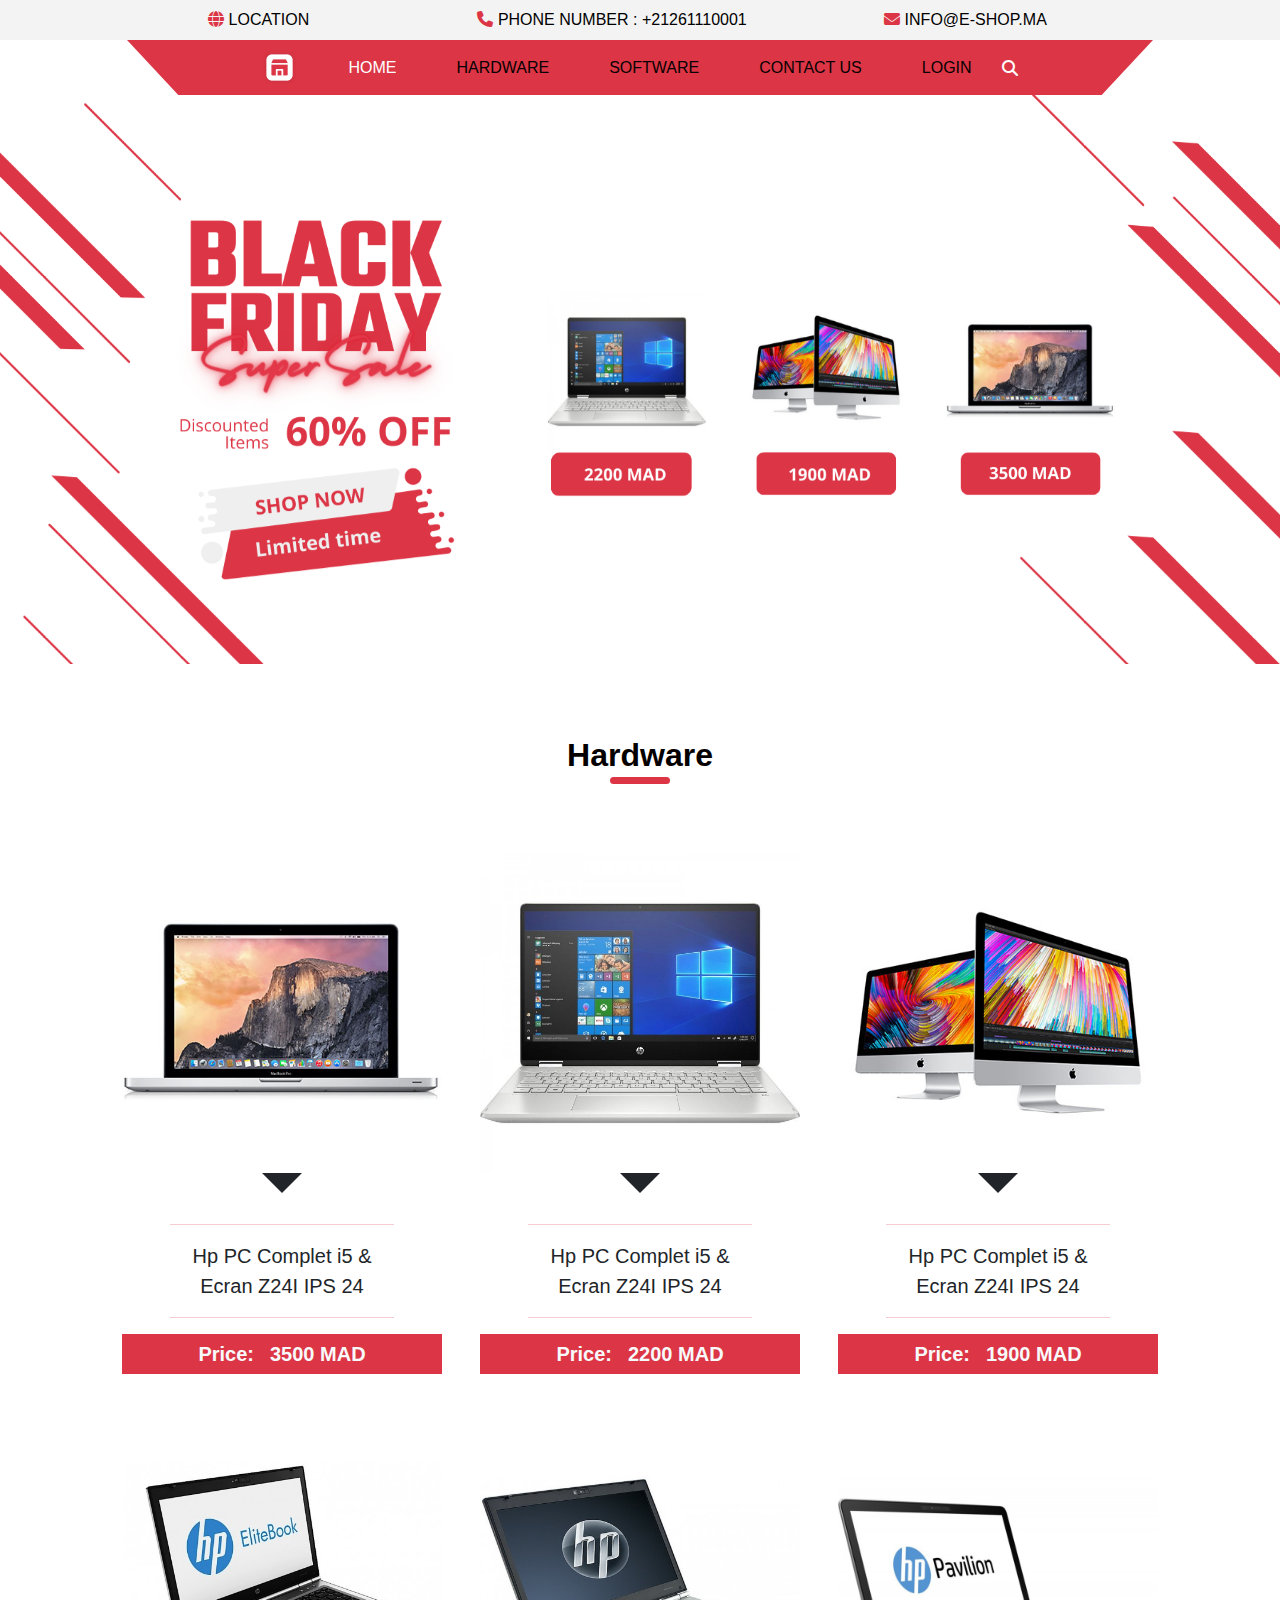
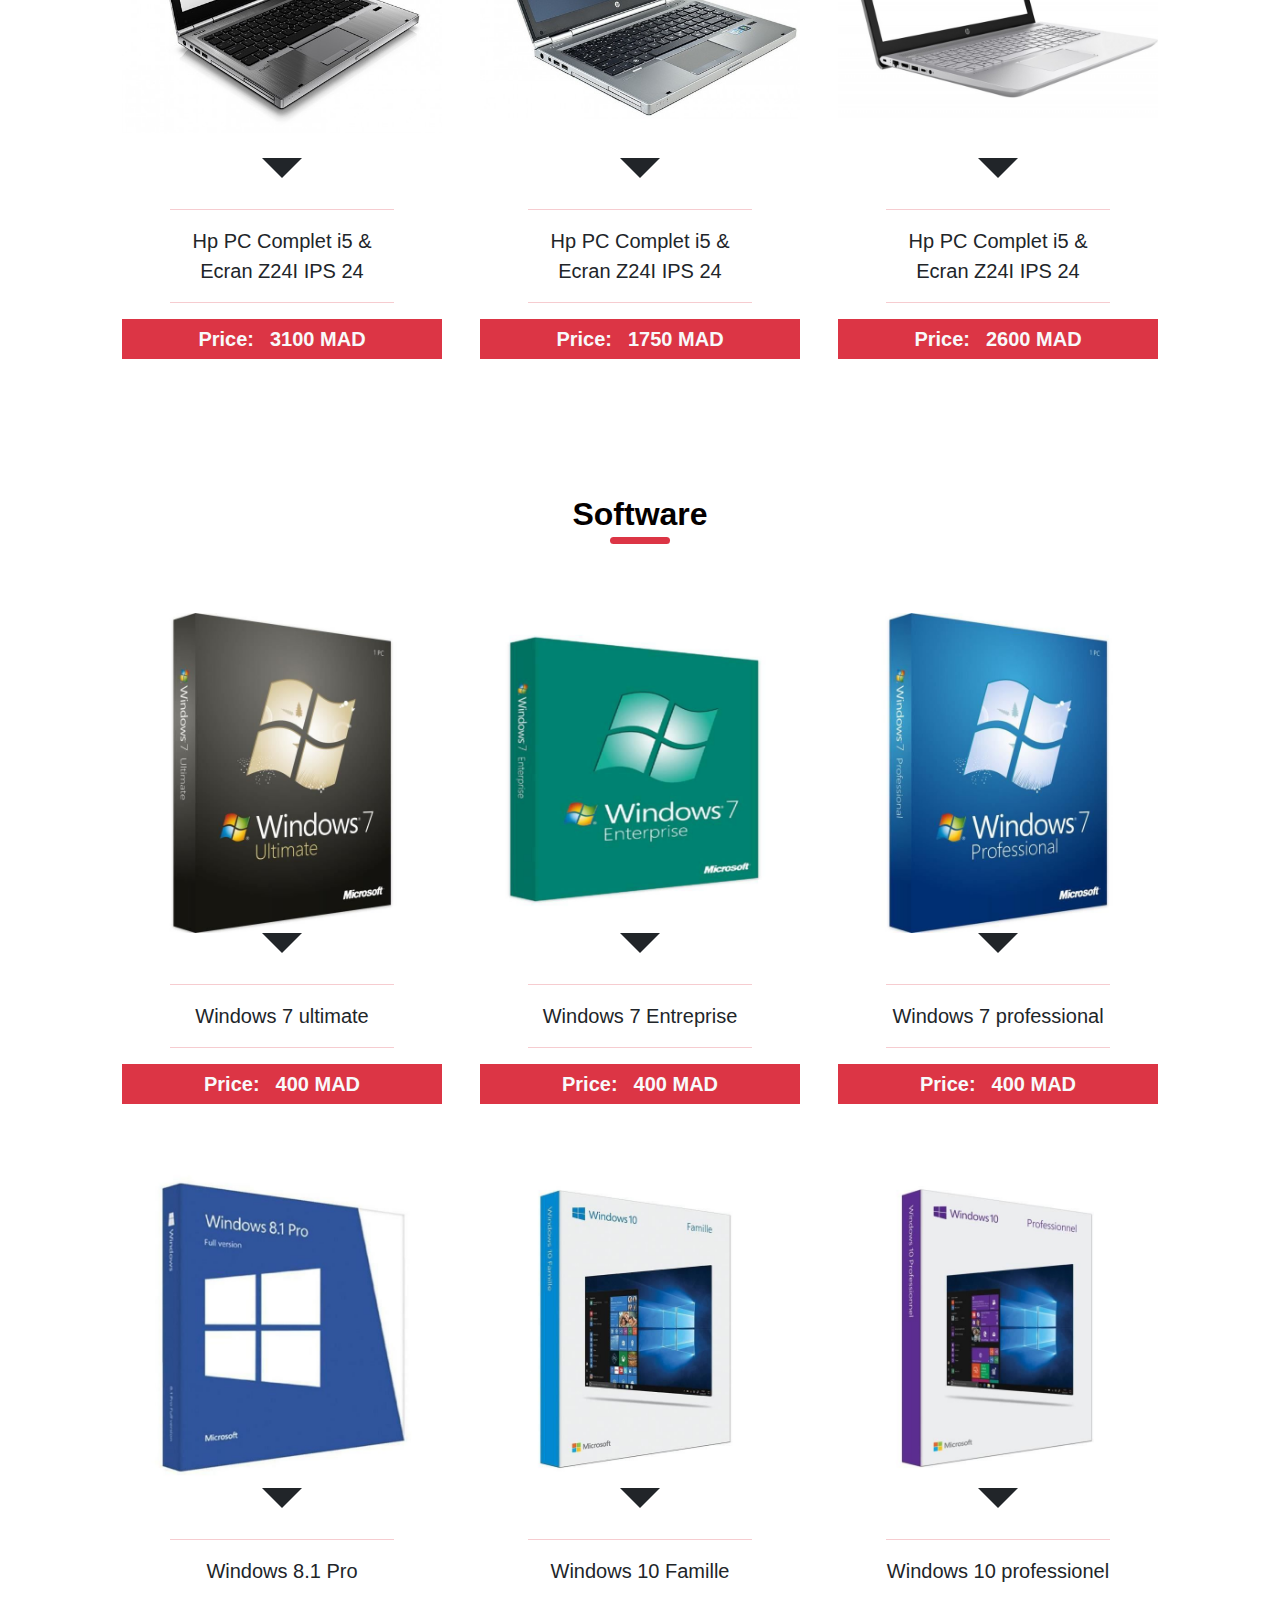
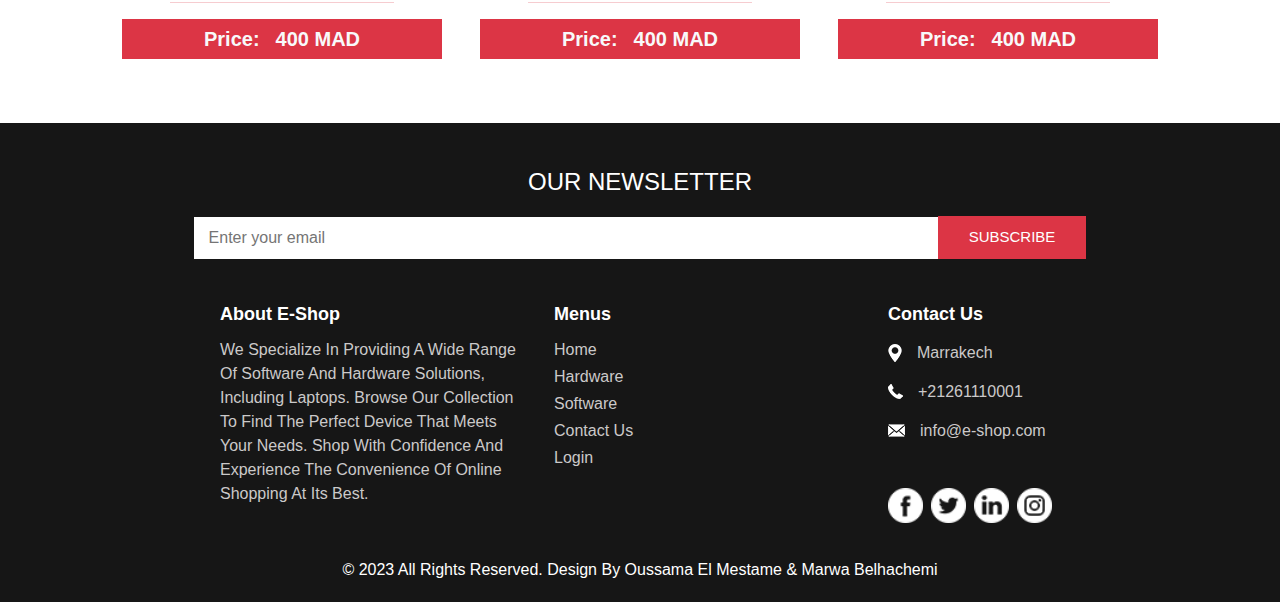
<file: index.html>
<!DOCTYPE html>
<html lang="en">
<head>
	<meta charset="UTF-8">
	<meta http-equiv="X-UA-Compatible" content="IE=edge">
	<meta name="viewport" content="width=device-width, initial-scale=1.0">
	<link href="https://cdn.jsdelivr.net/npm/bootstrap@5.3.0-alpha3/dist/css/bootstrap.min.css" rel="stylesheet">
	<link rel="stylesheet" href="https://cdnjs.cloudflare.com/ajax/libs/font-awesome/6.4.0/css/all.min.css">
	<link rel="stylesheet" href="css/style.css">
	<link href="css/1.css" rel="stylesheet" />
	<link rel="icon" type="image/x-icon" href="images/logo.png">
	<title>E-SHOP</title>
</head>
<body>
	<!--	nav start	-->
	<header id="headd" class="staticmenu header_section">
		<div class="container">
			<nav class="navbar navbar-expand-lg custom_nav-container">
			  <div class="contact_nav" id="">
				<ul class="navbar-nav ">
				  <li class="nav-item">
					<a class="nav-link" href="contact.html">
					  <span id="ico1" style="color:#dc3545;" class="fas fa-globe"></span>
					  <span id="io1">Location</span>
					</a>
				  </li>
				  <li class="nav-item">
					<a class="nav-link" >
					  <span id="ico2" style="color:#dc3545;" class="fas fa-phone"></span>
					  <span id="io2">Phone number : +21261110001</span>
					</a>
				  </li>
				  <li class="nav-item">
					<a class="nav-link" href="email:info@e-shop.ma">
					  <span id="ico3" style="color:#dc3545;" class="fas fa-envelope"></span>
					  <span id="io3">info@e-shop.ma</span>
					</a>
				  </li>
				</ul>
			  </div>
			</nav>
		  </div>
  
	  </header>
	  <div class="container">
        <div class="custom_nav2">
          <nav class="navbar navbar-expand-lg custom_nav-container ">
            

            <div class="collapse navbar-collapse" id="navbarSupportedContent">
              <div class="d-flex  flex-column flex-lg-row align-items-center">
				<a class="navbar-brand" href="index.html">
					<img src="images/logo.png" alt="Logo">
				  </a>
                <ul class="navbar-nav  ">
                  <li class="nav-item ">
                    <a class="nav-link" style="color: #fff;" href="index.html">Home <span class="sr-only">(current)</span></a>
                  </li>
                  <li class="nav-item">
                    <a class="nav-link" href="#hardware">Hardware </a>
                  </li>
                  <li class="nav-item">
                    <a class="nav-link" href="#software">Software </a>
                  </li>
                  <li class="nav-item active">
                    <a class="nav-link" href="contact.html">Contact Us</a>
                  </li>
                  <li class="nav-item">
                    <a class="nav-link" href="login.html">Login</a>
                  </li>
                </ul>
                <span style="color:#fff" class="fas fa-search"></span>
              </div>
            </div>
          </nav>
        </div>
		
		
      </div>
    
	<!--	nav end	-->
	<div id="carouselExampleSlidesOnly" class="carousel slide" data-ride="carousel">
		<div class="carousel-inner">
		  <div class="carousel-item active">
			<a  onclick="scrollToBottom()"><img class="d-block w-100" src="images/bg4.png" alt="First slide"></a>
		  </div>
		  
		</div>
	  </div>
	<!-- Materiel start -->
	<div id="hardware" class="product  align-items-center pt-4 pb-4" >
		<br><br>
		<div class="container cardContainer">
			<!-- addbefore is a class for new sections so i will add the small trick of before -->
			<div class="heading_container">
				<h2>
				  <span>
					Hardware
				  </span>
				</h2>
			  </div>
			<!-- part of services on this plan -->
			<div class="row d-flex justify-content-center">
					<div class="card col-xl-3 col-lg-4 col-md-6 col-sm-12 m-1 mt-4 mb-4">
						<div class="title">
							<img src="images/mat/1.jpg" class="w-100">
							<div class="styling"></div>
							<div class="description d-grid ps-5 pe-5 text-center text-dark">
								<hr>
								<span class="fs-5">Hp PC Complet i5 & Ecran Z24I IPS 24</span>
								<hr>
							</div>
							<div class="text-light headdesc m-auto text-center mb-3 bg-danger d-flex justify-content-center">
								<h1 class="fs-5 m-0 p-2">Price: </h1>
								<h1 class="fs-5 m-0 p-2 price">3500 MAD</h1>
							</div>
						</div>
					</div>
					<div class="card col-xl-3 col-lg-4 col-md-6 col-sm-12 m-1 mt-4 mb-4">
						<div class="title">
							<img src="images/mat/2.jpg" class="w-100">
							<div class="styling"></div>
							<div class="description d-grid ps-5 pe-5 text-center text-dark">
								<hr>
								<span class="fs-5">Hp PC Complet i5 & Ecran Z24I IPS 24</span>
								<hr>
							</div>
							<div class="text-light headdesc m-auto text-center mb-3 bg-danger d-flex justify-content-center">
								<h1 class="fs-5 m-0 p-2">Price: </h1>
								<h1 class="fs-5 m-0 p-2 price">2200 MAD</h1>
							</div>
						</div>
					</div>
					<div class="card col-xl-3 col-lg-4 col-md-6 col-sm-12 m-1 mt-4 mb-4">
						<div class="title">
							<img src="images/mat/3.jpg" class="w-100">
							<div class="styling"></div>
							<div class="description d-grid ps-5 pe-5 text-center text-dark">
								<hr>
								<span class="fs-5">Hp PC Complet i5 & Ecran Z24I IPS 24</span>
								<hr>
							</div>
							<div class="text-light headdesc m-auto text-center mb-3 bg-danger d-flex justify-content-center">
								<h1 class="fs-5 m-0 p-2">Price: </h1>
								<h1 class="fs-5 m-0 p-2 price">1900 MAD</h1>
							</div>
						</div>
					</div>
					<div class="card col-xl-3 col-lg-4 col-md-6 col-sm-12 m-1 mt-4 mb-4">
						<div class="title">
							<img src="images/mat/4.jpg" class="w-100">
							<div class="styling"></div>
							<div class="description d-grid ps-5 pe-5 text-center text-dark">
								<hr>
								<span class="fs-5">Hp PC Complet i5 & Ecran Z24I IPS 24</span>
								<hr>
							</div>
							<div class="text-light headdesc m-auto text-center mb-3 bg-danger d-flex justify-content-center">
								<h1 class="fs-5 m-0 p-2">Price: </h1>
								<h1 class="fs-5 m-0 p-2 price">3100 MAD</h1>
							</div>
						</div>
					</div>
					<div class="card col-xl-3 col-lg-4 col-md-6 col-sm-12 m-1 mt-4 mb-4">
						<div class="title">
							<img src="images/mat/5.jpg" class="w-100">
							<div class="styling"></div>
							<div class="description d-grid ps-5 pe-5 text-center text-dark">
								<hr>
								<span class="fs-5">Hp PC Complet i5 & Ecran Z24I IPS 24</span>
								<hr>
							</div>
							<div class="text-light headdesc m-auto text-center mb-3 bg-danger d-flex justify-content-center">
								<h1 class="fs-5 m-0 p-2">Price: </h1>
								<h1 class="fs-5 m-0 p-2 price">1750 MAD</h1>
							</div>
						</div>
					</div>
					<div class="card col-xl-3 col-lg-4 col-md-6 col-sm-12 m-1 mt-4 mb-4">
						<div class="title">
							<img src="images/mat/6.jpg" class="w-100">
							<div class="styling"></div>
							<div class="description d-grid ps-5 pe-5 text-center text-dark">
								<hr>
								<span class="fs-5">Hp PC Complet i5 & Ecran Z24I IPS 24</span>
								<hr>
							</div>
							<div class="text-light headdesc m-auto text-center mb-3 bg-danger d-flex justify-content-center">
								<h1 class="fs-5 m-0 p-2">Price: </h1>
								<h1 class="fs-5 m-0 p-2 price">2600 MAD</h1>
							</div>
						</div>
					</div>

			</div>
		</div>
	</div>
	<!-- Materiel end -->
	<!-- Logiciel start -->
	<div id="software" class="product  align-items-center pt-4 pb-4">
		<br><br>
		<div class="container cardContainer">
			<!-- addbefore is a class for new sections so i will add the small trick of before -->
			<div class="heading_container">
				<h2>
				  <span>
					Software
				  </span>
				</h2>
			  </div>
			<!-- part of services on this plan -->
			<div class="row d-flex justify-content-center">
					<div class="card col-xl-3 col-lg-4 col-md-6 col-sm-12 m-1 mt-4 mb-4">
						<div class="title">
							<img src="images/log/win1.jpg" class="w-100">
							<div class="styling"></div>
							<div class="description d-grid ps-5 pe-5 text-center text-dark">
								<hr>
								<span class="fs-5">Windows 7 ultimate</span>
								<hr>
							</div>
							<div class="text-light headdesc m-auto text-center mb-3 bg-danger d-flex justify-content-center">
								<h1 class="fs-5 m-0 p-2">Price: </h1>
								<h1 class="fs-5 m-0 p-2 price">400 MAD</h1>
							</div>
						</div>
					</div>
					<div class="card col-xl-3 col-lg-4 col-md-6 col-sm-12 m-1 mt-4 mb-4">
						<div class="title">
							<img src="images/log/win2.jpg" class="w-100">
							<div class="styling"></div>
							<div class="description d-grid ps-5 pe-5 text-center text-dark">
								<hr>
								<span class="fs-5">Windows 7 Entreprise</span>
								<hr>
							</div>
							<div class="text-light headdesc m-auto text-center mb-3 bg-danger d-flex justify-content-center">
								<h1 class="fs-5 m-0 p-2">Price: </h1>
								<h1 class="fs-5 m-0 p-2 price">400 MAD</h1>
							</div>
						</div>
					</div>
					<div class="card col-xl-3 col-lg-4 col-md-6 col-sm-12 m-1 mt-4 mb-4">
						<div class="title">
							<img src="images/log/win3.jpg" class="w-100">
							<div class="styling"></div>
							<div class="description d-grid ps-5 pe-5 text-center text-dark">
								<hr>
								<span class="fs-5">Windows 7 professional</span>
								<hr>
							</div>
							<div class="text-light headdesc m-auto text-center mb-3 bg-danger d-flex justify-content-center">
								<h1 class="fs-5 m-0 p-2">Price: </h1>
								<h1 class="fs-5 m-0 p-2 price">400 MAD</h1>
							</div>
						</div>
					</div>
					<div class="card col-xl-3 col-lg-4 col-md-6 col-sm-12 m-1 mt-4 mb-4">
						<div class="title">
							<img src="images/log/win4.jpg" class="w-100">
							<div class="styling"></div>
							<div class="description d-grid ps-5 pe-5 text-center text-dark">
								<hr>
								<span class="fs-5">Windows 8.1 Pro</span>
								<hr>
							</div>
							<div class="text-light headdesc m-auto text-center mb-3 bg-danger d-flex justify-content-center">
								<h1 class="fs-5 m-0 p-2">Price: </h1>
								<h1 class="fs-5 m-0 p-2 price">400 MAD</h1>
							</div>
						</div>
					</div>
					<div class="card col-xl-3 col-lg-4 col-md-6 col-sm-12 m-1 mt-4 mb-4">
						<div class="title">
							<img src="images/log/win5.jpg" class="w-100">
							<div class="styling"></div>
							<div class="description d-grid ps-5 pe-5 text-center text-dark">
								<hr>
								<span class="fs-5">Windows 10 Famille</span>
								<hr>
							</div>
							<div class="text-light headdesc m-auto text-center mb-3 bg-danger d-flex justify-content-center">
								<h1 class="fs-5 m-0 p-2">Price: </h1>
								<h1 class="fs-5 m-0 p-2 price">400 MAD</h1>
							</div>
						</div>
					</div>
					<div class="card bg-dark-50 col-xl-3 col-lg-4 col-md-6 col-sm-12 m-1 mt-4 mb-4">
						<div class="title">
							<img src="images/log/win6.jpg" class="w-100">
							<div class="styling"></div>
							<div class="description d-grid ps-5 pe-5 text-center text-dark">
								<hr>
								<span class="fs-5">Windows 10 professionel</span>
								<hr>
							</div>
							<div class="text-light headdesc m-auto text-center mb-3 bg-danger d-flex justify-content-center">
								<h1 class="fs-5 m-0 p-2">Price: </h1>
								<h1 class="fs-5 m-0 p-2 price">400 MAD</h1>
							</div>
						</div>
					</div>
			</div>
		</div>
	</div>
	<!-- Logiciel End -->

	<!-- footer start -->
	<section class="info_section layout_padding2-top">
		<div class="container">
		  <div class="info_form">
			<h4>
			  Our Newsletter
			</h4>
			<form >
			  <input type="text" placeholder="Enter your email">
			  <div class="d-flex justify-content-end">
				<button>
				  subscribe
				</button>
			  </div>
			</form>
		  </div>
		</div>
		<div class="container">
		  <div class="row">
			<div class="col-sm" style="padding-left:150px;">
			  <h6>
				About E-Shop
			  </h6>
			  <p>
				We specialize in providing a wide range of software and hardware solutions, including laptops. Browse our collection to find the perfect device that meets your needs. Shop with confidence and experience the convenience of online shopping at its best.
				</p>
			</div>
			<div class="col-sm">
				<h6>
				  Menus
				</h6>
				<ul>
				  <li class="active">
					<a class="" href="index.html">Home <span class="sr-only">(current)</span></a>
				  </li>
				  <li class="">
					<a class="" href="#hardware">Hardware</a>
				  </li>
				  <li class="">
					<a class="" href="#software">Software</a>
				  </li>
				  <li class="">
					<a class="" href="contact.html">Contact Us</a>
				  </li>
				  <li class="">
					<a class="" href="login.html">Login</a>
				  </li>
				</ul>
			  </div>
			  
			<div class="col-sm">
			  <h6>
				Contact Us
			  </h6>
			  <div class="info_link-box">
				<a href="">
				  <img src="images/location-white.png" alt="">
				  <span>Marrakech</span>
				</a>
				<a href="">
				  <img src="images/call-white.png" alt="">
				  <span>+21261110001</span>
				</a>
				<a href="">
				  <img src="images/mail-white.png" alt="">
				  <span> info@e-shop.com</span>
				</a>
			  </div>
			  <div class="info_social">
				<div>
				  <a href="">
					<img src="images/facebook-logo-button.png" alt="">
				  </a>
				</div>
				<div>
				  <a href="">
					<img src="images/twitter-logo-button.png" alt="">
				  </a>
				</div>
				<div>
				  <a href="">
					<img src="images/linkedin.png" alt="">
				  </a>
				</div>
				<div>
				  <a href="">
					<img src="images/instagram.png" alt="">
				  </a>
				</div>
			  </div>
			</div>
		  </div>
		</div>
	  </section>
	
	  <!-- end info section -->
	
	
	  <!-- footer section -->
	  <section class="container-fluid footer_section ">
		<p>
		  &copy; 2023 All Rights Reserved. Design by Oussama el mestame & Marwa belhachemi
		</p>
	  </section>
	<!-- footer end -->
	<button id="scrollToTopBtn" onclick="scrollToTop()"><i class="fas fa-arrow-up"></i></button>
	<script>
	    window.onscroll = function() {scrollFunction()};
		function scrollFunction() {
		  if (document.body.scrollTop > 20 || document.documentElement.scrollTop > 20) {
			document.getElementById("scrollToTopBtn").style.display = "block";
		  } else {
			document.getElementById("scrollToTopBtn").style.display = "none";
		  }
		}

		function scrollToTop() {
		  document.body.scrollTop = 0; // For Safari
		  document.documentElement.scrollTop = 0; // For Chrome, Firefox, IE, and Opera
		}
	</script>
	<script>
		function scrollToBottom() {
			window.scrollTo(0, 900);
		}
	</script>
	<script>
		const myDiv = document.getElementById('headd');
        const ico1 = document.getElementById('ico1');
        const ico2 = document.getElementById('ico2');
        const ico3 = document.getElementById('ico3');
        const io1 = document.getElementById('io1');
        const io2 = document.getElementById('io2');
        const io3 = document.getElementById('io3');
		window.addEventListener('scroll', function() {
		  if (window.scrollY > 0) {
			myDiv.style.backgroundColor = '#dc3545';
			ico1.style.color = '#fff';
            ico2.style.color = '#fff';
            ico3.style.color = '#fff';
            io1.style.color = '#fff';
            io2.style.color = '#fff';
            io3.style.color = '#fff';
		  } else {
			myDiv.style.backgroundColor = '#f4f3f3';
            ico1.style.color = '#dc3545';
            ico2.style.color = '#dc3545';
            ico3.style.color = '#dc3545';
            io1.style.color = '#000';
            io2.style.color = '#000';
            io3.style.color = '#000';
		  }
		});
	</script>
<script src="https://cdn.jsdelivr.net/npm/bootstrap@5.3.0-alpha3/dist/js/bootstrap.bundle.min.js"></script>
</body>
</html>
</file>
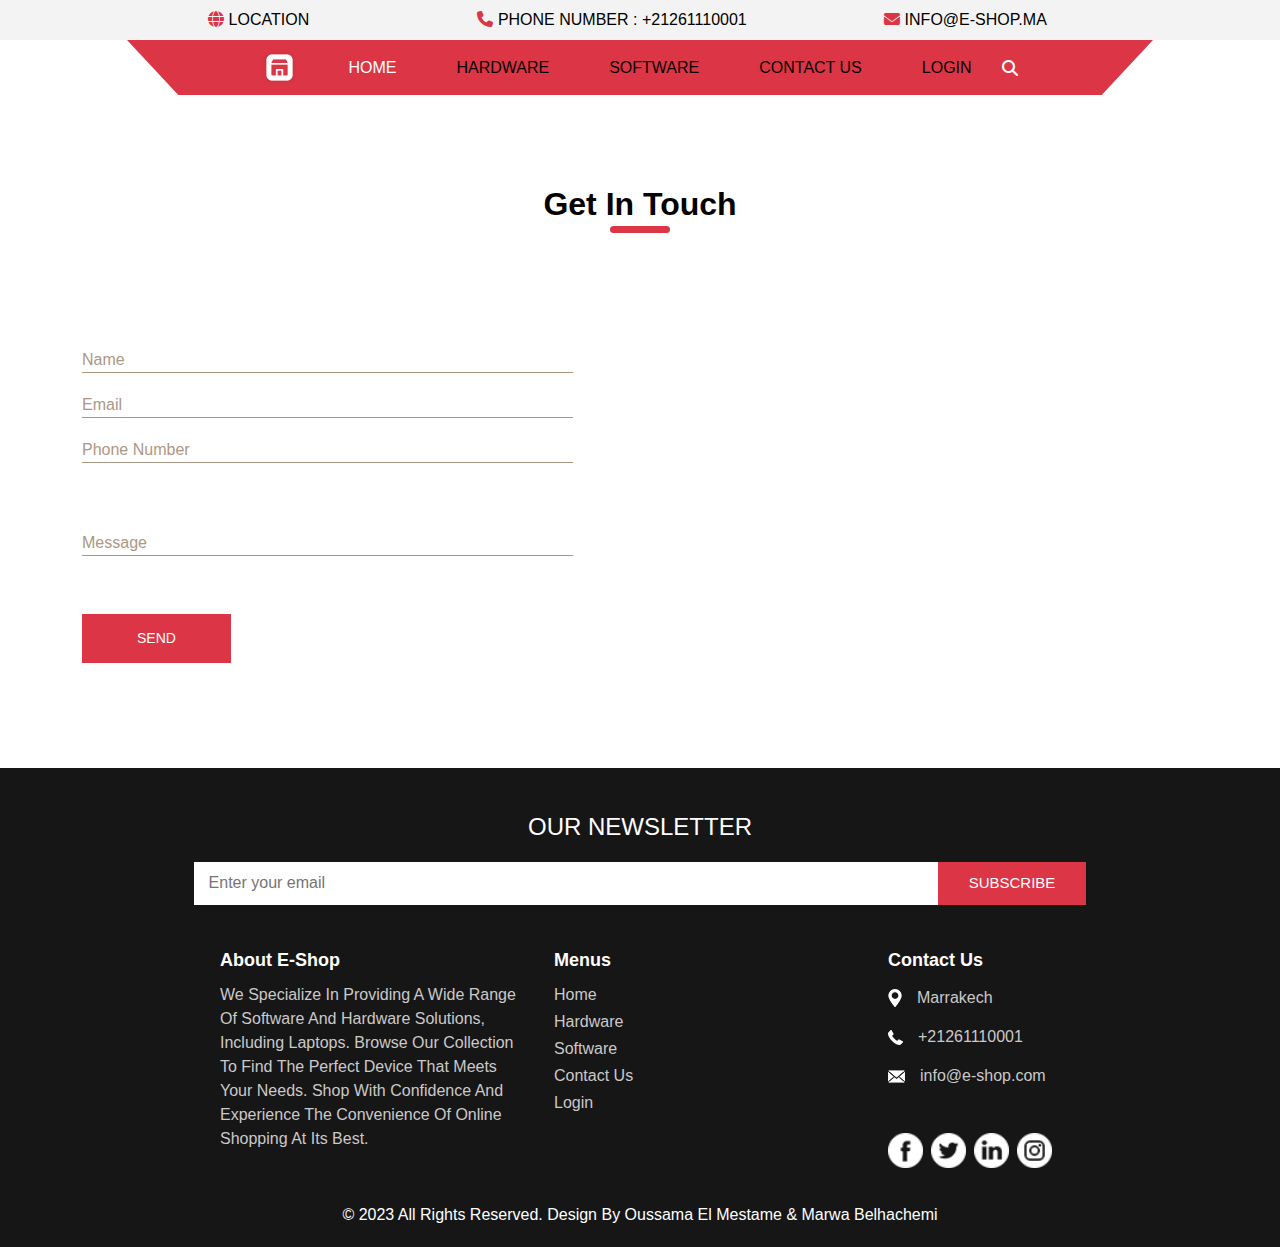
<file: contact.html>
<!DOCTYPE html>
<html lang="en">
<head>
	<meta charset="UTF-8">
	<meta http-equiv="X-UA-Compatible" content="IE=edge">
	<meta name="viewport" content="width=device-width, initial-scale=1.0">
	<link href="https://cdn.jsdelivr.net/npm/bootstrap@5.3.0-alpha3/dist/css/bootstrap.min.css" rel="stylesheet">
	<link rel="stylesheet" href="https://cdnjs.cloudflare.com/ajax/libs/font-awesome/6.4.0/css/all.min.css">
	<link rel="stylesheet" href="css/style.css">
	<link href="css/1.css" rel="stylesheet" />
	<link rel="icon" type="image/x-icon" href="images/logo.png">
	<title>E-SHOP</title>
</head>
<body>
	<!--	nav start	-->
	<header id="headd" class="staticmenu header_section">
		<div class="container">
		  <nav class="navbar navbar-expand-lg custom_nav-container">
			<div class="contact_nav" id="">
			  <ul class="navbar-nav ">
				<li class="nav-item">
				  <a class="nav-link" href="contact.html">
					<span id="ico1" style="color:#dc3545;" class="fas fa-globe"></span>
					<span id="io1">Location</span>
				  </a>
				</li>
				<li class="nav-item">
				  <a class="nav-link" >
					<span id="ico2" style="color:#dc3545;" class="fas fa-phone"></span>
					<span id="io2">Phone number : +21261110001</span>
				  </a>
				</li>
				<li class="nav-item">
				  <a class="nav-link" href="email:info@e-shop.ma">
					<span id="ico3" style="color:#dc3545;" class="fas fa-envelope"></span>
					<span id="io3">info@e-shop.ma</span>
				  </a>
				</li>
			  </ul>
			</div>
		  </nav>
		</div>
  
	  </header>
	  <div class="container">
        <div class="custom_nav2">
          <nav class="navbar navbar-expand-lg custom_nav-container ">
            

            <div class="collapse navbar-collapse" id="navbarSupportedContent">
              <div class="d-flex  flex-column flex-lg-row align-items-center">
				<a class="navbar-brand" href="index.html">
					<img src="images/logo.png" alt="Logo">
				  </a>
                <ul class="navbar-nav  ">
                  <li class="nav-item ">
                    <a class="nav-link" style="color: #fff;" href="index.html">Home <span class="sr-only">(current)</span></a>
                  </li>
                  <li class="nav-item">
                    <a class="nav-link" href="#hardware">Hardware </a>
                  </li>
                  <li class="nav-item">
                    <a class="nav-link" href="#software">Software </a>
                  </li>
                  <li class="nav-item active">
                    <a class="nav-link" href="contact.html">Contact Us</a>
                  </li>
                  <li class="nav-item">
                    <a class="nav-link" href="#">Login</a>
                  </li>
                </ul>
                <span style="color:#fff" class="fas fa-search"></span>
              </div>
            </div>
          </nav>
        </div>
      </div>
    
	<!--	nav end	-->
    <section class="contact_section layout_padding">
        <div class="container">
          <div class="heading_container">
            <h2>
              <span>
                Get In Touch
              </span>
            </h2>
          </div>
          <div class="layout_padding2-top">
            <div class="row">
              <div class="col-md-6 ">
                <form >
                  <div class="contact_form-container">
                    <div>
                      <div>
                        <input type="text" placeholder="Name" required/>
                      </div>
                      <div>
                        <input type="email" placeholder="Email" required/>
                      </div>
                      <div>
                        <input type="text" placeholder="Phone Number" required />
                      </div>
                      <div class="mt-5">
                        <input type="text" placeholder="Message" required />
                      </div>
                      <div class="mt-5">
                        <button type="submit">
                          Send
                        </button>
                      </div>
                    </div>
                  </div>
                </form>
              </div>
              <div class="col-md-6">
                <div class="map_container">
                  <div class="map-responsive">
                    <iframe
                      src="https://www.google.com/maps/embed?pb=!1m18!1m12!1m3!1d13586.75056782582!2d-8.025886666872971!3d31.642401701268767!2m3!1f0!2f0!3f0!3m2!1i1024!2i768!4f13.1!3m3!1m2!1s0xdafec210db584a7%3A0x1cb520ab88165485!2sECOLE%20MAROCAINE%20DES%20SCIENCES%20DE%20L&#39;INGENIEUR!5e0!3m2!1sen!2sma!4v1684344720256!5m2!1sen!2sma"
                      width="600" height="300" frameborder="0" style="border:0; width: 100%; height:100%"
                      allowfullscreen></iframe>
                  </div>
                </div>
              </div>
            </div>
          </div>
        </div>
      </section>
	<!-- footer start -->
	<section class="info_section layout_padding2-top">
		<div class="container">
		  <div class="info_form">
			<h4>
			  Our Newsletter
			</h4>
			<form >
			  <input type="text" placeholder="Enter your email">
			  <div class="d-flex justify-content-end">
				<button>
				  subscribe
				</button>
			  </div>
			</form>
		  </div>
		</div>
		<div class="container">
		  <div class="row">
			<div class="col-sm" style="padding-left:150px;">
			  <h6>
				About E-Shop
			  </h6>
			  <p>
				We specialize in providing a wide range of software and hardware solutions, including laptops. Browse our collection to find the perfect device that meets your needs. Shop with confidence and experience the convenience of online shopping at its best.
				</p>
			</div>
			<div class="col-sm">
				<h6>
				  Menus
				</h6>
				<ul>
				  <li class="active">
					<a class="" href="index.html">Home <span class="sr-only">(current)</span></a>
				  </li>
				  <li class="">
					<a class="" href="index.html#hardware">Hardware</a>
				  </li>
				  <li class="">
					<a class="" href="index.html#software">Software</a>
				  </li>
				  <li class="">
					<a class="" href="contact.html">Contact Us</a>
				  </li>
				  <li class="">
					<a class="" href="login.html">Login</a>
				  </li>
				</ul>
			  </div>
			  
			<div class="col-sm">
			  <h6>
				Contact Us
			  </h6>
			  <div class="info_link-box">
				<a href="">
				  <img src="images/location-white.png" alt="">
				  <span>Marrakech</span>
				</a>
				<a href="">
				  <img src="images/call-white.png" alt="">
				  <span>+21261110001</span>
				</a>
				<a href="">
				  <img src="images/mail-white.png" alt="">
				  <span> info@e-shop.com</span>
				</a>
			  </div>
			  <div class="info_social">
				<div>
				  <a href="">
					<img src="images/facebook-logo-button.png" alt="">
				  </a>
				</div>
				<div>
				  <a href="">
					<img src="images/twitter-logo-button.png" alt="">
				  </a>
				</div>
				<div>
				  <a href="">
					<img src="images/linkedin.png" alt="">
				  </a>
				</div>
				<div>
				  <a href="">
					<img src="images/instagram.png" alt="">
				  </a>
				</div>
			  </div>
			</div>
		  </div>
		</div>
	  </section>
	
	  <!-- end info section -->
	
	
	  <!-- footer section -->
	  <section class="container-fluid footer_section ">
		<p>
		  &copy; 2023 All Rights Reserved. Design by Oussama el mestame & Marwa belhachemi
		</p>
	  </section>
	<!-- footer end -->
	
	<script>
		const myDiv = document.getElementById('headd');
        const ico1 = document.getElementById('ico1');
        const ico2 = document.getElementById('ico2');
        const ico3 = document.getElementById('ico3');
        const io1 = document.getElementById('io1');
        const io2 = document.getElementById('io2');
        const io3 = document.getElementById('io3');
		window.addEventListener('scroll', function() {
		  if (window.scrollY > 0) {
			myDiv.style.backgroundColor = '#dc3545';
			ico1.style.color = '#fff';
            ico2.style.color = '#fff';
            ico3.style.color = '#fff';
            io1.style.color = '#fff';
            io2.style.color = '#fff';
            io3.style.color = '#fff';
		  } else {
			myDiv.style.backgroundColor = '#f4f3f3';
            ico1.style.color = '#dc3545';
            ico2.style.color = '#dc3545';
            ico3.style.color = '#dc3545';
            io1.style.color = '#000';
            io2.style.color = '#000';
            io3.style.color = '#000';
		  }
		});
	</script>
<script src="https://cdn.jsdelivr.net/npm/bootstrap@5.3.0-alpha3/dist/js/bootstrap.bundle.min.js"></script>
</body>
</html>
</file>
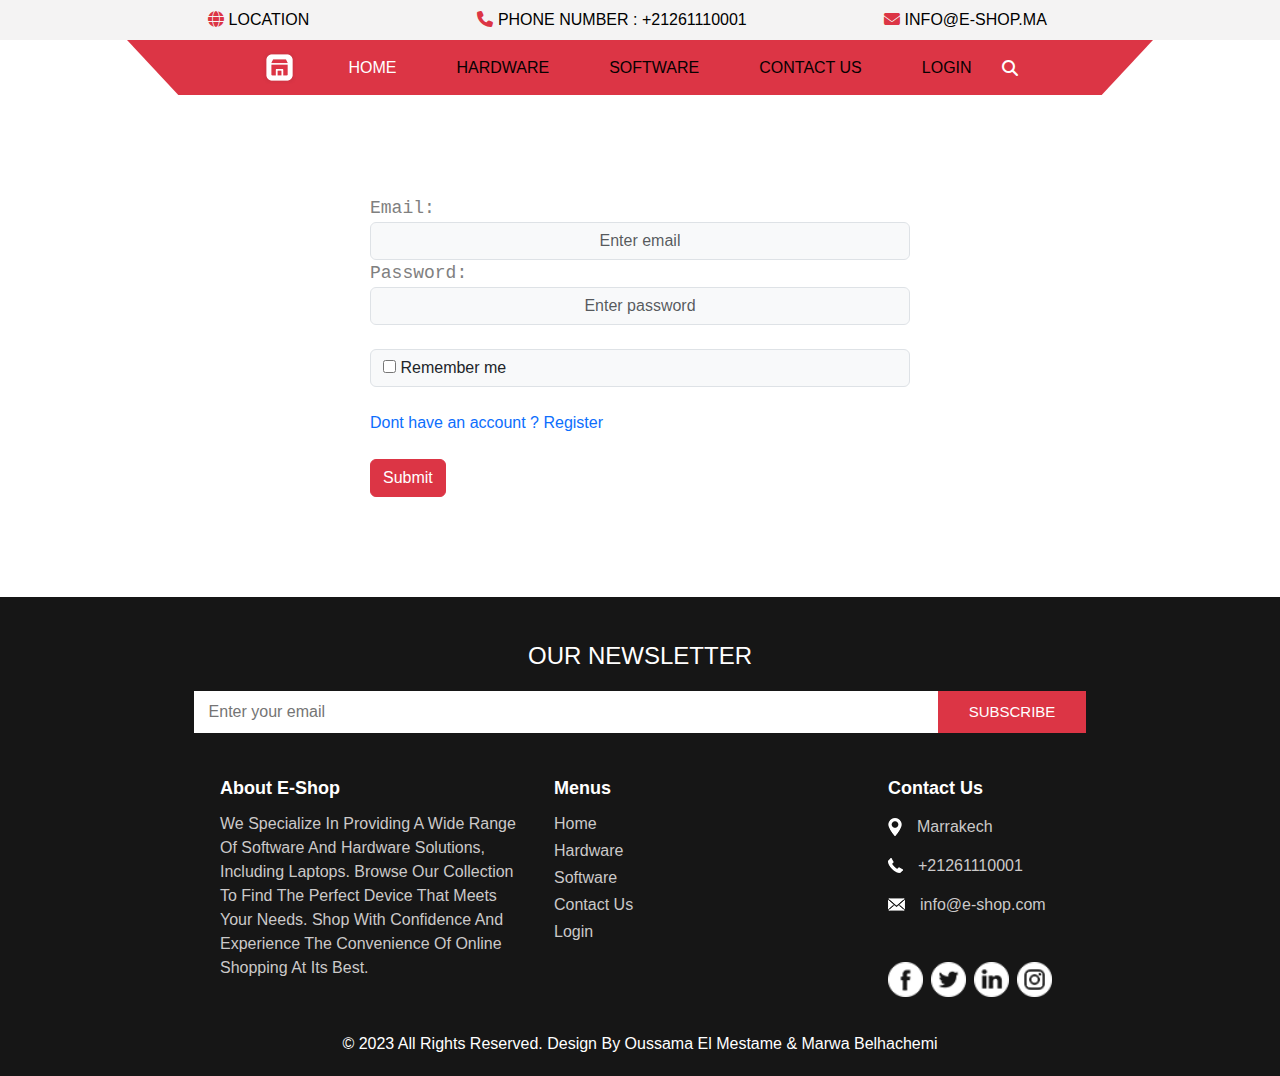
<file: login.html>
<!DOCTYPE html>
<html lang="en">
<head>
	<meta charset="UTF-8">
	<meta http-equiv="X-UA-Compatible" content="IE=edge">
	<meta name="viewport" content="width=device-width, initial-scale=1.0">
	<link href="https://cdn.jsdelivr.net/npm/bootstrap@5.3.0-alpha3/dist/css/bootstrap.min.css" rel="stylesheet">
	<link rel="stylesheet" href="https://cdnjs.cloudflare.com/ajax/libs/font-awesome/6.4.0/css/all.min.css">
	<link rel="stylesheet" href="css/style.css">
	<link href="css/1.css" rel="stylesheet" />
	<link rel="icon" type="image/x-icon" href="images/logo.png">
	<title>E-SHOP</title>
</head>
<body>
	<!--	nav start	-->
	<header id="headd" class="staticmenu header_section">
		<div class="container">
		  <nav class="navbar navbar-expand-lg custom_nav-container">
			<div class="contact_nav" id="">
			  <ul class="navbar-nav ">
				<li class="nav-item">
				  <a class="nav-link" href="contact.html">
					<span id="ico1" style="color:#dc3545;" class="fas fa-globe"></span>
					<span id="io1">Location</span>
				  </a>
				</li>
				<li class="nav-item">
				  <a class="nav-link" >
					<span id="ico2" style="color:#dc3545;" class="fas fa-phone"></span>
					<span id="io2">Phone number : +21261110001</span>
				  </a>
				</li>
				<li class="nav-item">
				  <a class="nav-link" href="email:info@e-shop.ma">
					<span id="ico3" style="color:#dc3545;" class="fas fa-envelope"></span>
					<span id="io3">info@e-shop.ma</span>
				  </a>
				</li>
			  </ul>
			</div>
		  </nav>
		</div>
  
	  </header>
	  <div class="container">
        <div class="custom_nav2">
          <nav class="navbar navbar-expand-lg custom_nav-container ">
            

            <div class="collapse navbar-collapse" id="navbarSupportedContent">
              <div class="d-flex  flex-column flex-lg-row align-items-center">
				<a class="navbar-brand" href="index.html">
					<img src="images/logo.png" alt="Logo">
				  </a>
                <ul class="navbar-nav  ">
                  <li class="nav-item ">
                    <a class="nav-link" style="color: #fff;" href="index.html">Home <span class="sr-only">(current)</span></a>
                  </li>
                  <li class="nav-item">
                    <a class="nav-link" href="#hardware">Hardware </a>
                  </li>
                  <li class="nav-item">
                    <a class="nav-link" href="#software">Software </a>
                  </li>
                  <li class="nav-item active">
                    <a class="nav-link" href="contact.html">Contact Us</a>
                  </li>
                  <li class="nav-item">
                    <a class="nav-link" href="#">Login</a>
                  </li>
                </ul>
                <span style="color:#fff" class="fas fa-search"></span>
              </div>
            </div>
          </nav>
        </div>
      </div>
    
	<!--	nav end	-->

    
    <div style="display: block;max-width: 600px;padding: 100px 30px 100px 30px;" id="signin" class="container">
        <div id="successlog" style="display: none;" class="alert alert-success">
            <strong>Success!</strong> You will be redirected in 2sec.
          </div>
          <div id="errorlog" style="display: none;" class="alert alert-danger">
            <strong>Error!</strong> Username or Password incorrect, Please try again.
          </div>
        <form>
          <div class="form-group">
            <label style="font-size: 18px;color:gray;font-weight: 500;font-family: 'Courier New', Courier, monospace;" for="email">Email:</label>
            <input type="email" class="form-control input-group-text" id="logemail" placeholder="Enter email">
          </div>
          <div class="form-group">
            <label style="font-size: 18px;color:gray;font-weight: 500;font-family: 'Courier New', Courier, monospace;" for="pwd">Password:</label>
            <input type="password" class="form-control input-group-text" id="logpwd" placeholder="Enter password">
          </div><br>
          <div class="checkbox input-group-text">
            <label><input type="checkbox"> Remember me</label>
          </div><br>
          <a class="reg" onclick="showregister()">Dont have an account ? Register</a><br>
          <br>
          <input style="background-color: #dc3545;border-color: #dc3545;" class="btn btn-primary" type="button" value="Submit" onclick="login()" class="btn btn-default">
        </form>
    </div>

    <!-- login end -->
    <div id="signup" class="container" style="display: none;max-width: 600px;padding: 100px 30px 100px 30px;">
        <form>
            <div id="successreg" style="display: none;" class="alert alert-success">
                <strong>Success!</strong> You will be redirected to login page in 2sec.
              </div>
            <div class="form-group">
                <label style="font-size: 18px;color:gray;font-weight: 500;font-family: 'Courier New', Courier, monospace;" for="fname">First name:</label>
                <input type="text" class="form-control input-group-text" id="fname" placeholder="Enter your first name">
            </div>
            <div class="form-group">
                <label style="font-size: 18px;color:gray;font-weight: 500;font-family: 'Courier New', Courier, monospace;" for="lname">Last name:</label>
                <input type="text" class="form-control input-group-text" id="lname" placeholder="Enter your last name">
            </div>
            <div class="form-group">
                <label style="font-size: 18px;color:gray;font-weight: 500;font-family: 'Courier New', Courier, monospace;" for="email">Email:</label>
                <input type="email" class="form-control input-group-text" id="email" placeholder="Enter email">
            </div>
            <div class="form-group">
                <label style="font-size: 18px;color:gray;font-weight: 500;font-family: 'Courier New', Courier, monospace;" for="pwd">Password:</label>
                <input type="password" class="form-control input-group-text" id="pwd" placeholder="Enter password">
            </div>
            <div class="form-group">
                <label style="font-size: 18px;color:gray;font-weight: 500;font-family: 'Courier New', Courier, monospace;" for="pwd">Confirm Password:</label>
                <input type="password" class="form-control input-group-text" id="repwd" placeholder="Confirm password">
            </div><br>
            <p id="error1" style="color:red;font-size: 14px;display: none;">Passwords does not match !</p><br>
            <input type="button" onclick="add()" value="Submit" style="background-color: #dc3545;border-color: #dc3545;" class="btn btn-primary">
        </form>
    </div>
	<!-- footer start -->
	<section class="info_section layout_padding2-top">
		<div class="container">
		  <div class="info_form">
			<h4>
			  Our Newsletter
			</h4>
			<form >
			  <input type="text" placeholder="Enter your email">
			  <div class="d-flex justify-content-end">
				<button>
				  subscribe
				</button>
			  </div>
			</form>
		  </div>
		</div>
		<div class="container">
		  <div class="row">
			<div class="col-sm" style="padding-left:150px;">
			  <h6>
				About E-Shop
			  </h6>
			  <p>
				We specialize in providing a wide range of software and hardware solutions, including laptops. Browse our collection to find the perfect device that meets your needs. Shop with confidence and experience the convenience of online shopping at its best.
				</p>
			</div>
			<div class="col-sm">
				<h6>
				  Menus
				</h6>
				<ul>
				  <li class="active">
					<a class="" href="index.html">Home <span class="sr-only">(current)</span></a>
				  </li>
				  <li class="">
					<a class="" href="index.html#hardware">Hardware</a>
				  </li>
				  <li class="">
					<a class="" href="index.html#software">Software</a>
				  </li>
				  <li class="">
					<a class="" href="contact.html">Contact Us</a>
				  </li>
				  <li class="">
					<a class="" href="login.html">Login</a>
				  </li>
				</ul>
			  </div>
			  
			<div class="col-sm">
			  <h6>
				Contact Us
			  </h6>
			  <div class="info_link-box">
				<a href="">
				  <img src="images/location-white.png" alt="">
				  <span>Marrakech</span>
				</a>
				<a href="">
				  <img src="images/call-white.png" alt="">
				  <span>+21261110001</span>
				</a>
				<a href="">
				  <img src="images/mail-white.png" alt="">
				  <span> info@e-shop.com</span>
				</a>
			  </div>
			  <div class="info_social">
				<div>
				  <a href="">
					<img src="images/facebook-logo-button.png" alt="">
				  </a>
				</div>
				<div>
				  <a href="">
					<img src="images/twitter-logo-button.png" alt="">
				  </a>
				</div>
				<div>
				  <a href="">
					<img src="images/linkedin.png" alt="">
				  </a>
				</div>
				<div>
				  <a href="">
					<img src="images/instagram.png" alt="">
				  </a>
				</div>
			  </div>
			</div>
		  </div>
		</div>
	  </section>
	
	  <!-- end info section -->
	
	
	  <!-- footer section -->
	  <section class="container-fluid footer_section ">
		<p>
		  &copy; 2023 All Rights Reserved. Design by Oussama el mestame & Marwa belhachemi
		</p>
	  </section>
	<!-- footer end -->
	
	<script>
		const myDiv = document.getElementById('headd');
        const ico1 = document.getElementById('ico1');
        const ico2 = document.getElementById('ico2');
        const ico3 = document.getElementById('ico3');
        const io1 = document.getElementById('io1');
        const io2 = document.getElementById('io2');
        const io3 = document.getElementById('io3');
		window.addEventListener('scroll', function() {
		  if (window.scrollY > 0) {
			myDiv.style.backgroundColor = '#dc3545';
			ico1.style.color = '#fff';
            ico2.style.color = '#fff';
            ico3.style.color = '#fff';
            io1.style.color = '#fff';
            io2.style.color = '#fff';
            io3.style.color = '#fff';
		  } else {
			myDiv.style.backgroundColor = '#f4f3f3';
            ico1.style.color = '#dc3545';
            ico2.style.color = '#dc3545';
            ico3.style.color = '#dc3545';
            io1.style.color = '#000';
            io2.style.color = '#000';
            io3.style.color = '#000';
		  }
		});
	</script>
    <script>
        var data=[{fname:'admin',lname:'admin',email:'admin@admin.com',password:'1234',username:'Admin'}];
        var entry={};
        function add(){
            var fname=document.getElementById('fname').value;
            var lname=document.getElementById('lname').value;
            var email=document.getElementById('email').value;
            var pass=document.getElementById('pwd').value;
            var repass=document.getElementById('repwd').value;
            if(pass != repass || pass == ''){
                let error1 = document.getElementById('error1').style.display="block";
            }else{
                entry.fname=fname;
                entry.lname=lname;
                entry.email=email;
                entry.password=pass;
                entry.username=fname.substr(0, 4)+lname.substr(0, 2);
                data.push(entry);
                console.log(data);
                var delayInMilliseconds = 2000;
                document.getElementById('successreg').style.display="block";
                function redirect() {
                    document.getElementById('signup').style.display="none";
                    document.getElementById('signin').style.display="block";
                }
                setTimeout(redirect, delayInMilliseconds);
                
            }
        }
        function login(){
            let i=0;
            var status=0;
            let logemail=document.getElementById('logemail').value;
            let logpass=document.getElementById('logpwd').value;
            for(i=0;i<data.length;i++){
                if(data[i].email==logemail && data[i].password==logpass){
                    status=1;
                }
            }
            if(status==1){
                if(document.getElementById('errorlog').style.display == "block"){
                    document.getElementById('errorlog').style.display="none";
                }
                document.getElementById('successlog').style.display="block";
                var delayInMilliseconds = 2000;
                function redirect() {
                  window.location.href = "index.html";
                }
                setTimeout(redirect, delayInMilliseconds);
            }else{
                if(document.getElementById('successlog').style.display == "block"){
                    document.getElementById('successlog').style.display="none";
                }
                document.getElementById('errorlog').style.display="block";
            }
        }
        function showregister(){
            document.getElementById('signup').style.display="block";
            document.getElementById('signin').style.display="none";
        }
    </script>
<script src="https://cdn.jsdelivr.net/npm/bootstrap@5.3.0-alpha3/dist/js/bootstrap.bundle.min.js"></script>
</body>
</html>
</file>
<file: css/style.css>
@import url('https://fonts.googleapis.com/css2?family=Macondo&family=Ubuntu:ital@1&display=swap');
* {
	padding: 0;
	margin: 0;
	outline: none;
	position: relative;
	z-index: 1;
}
.reg:hover{
	color:#dc3545;
}
body {
	box-sizing: border-box;
	--bs-bg-opacity: 1;
	background-color: #ffffff;
}
hr {
	color: rgba(var(--bs-danger-rgb))!important;
	opacity: .25 !important;
}
.container ul li {
	list-style: none;
}
nav {
	text-transform: uppercase;
}
.product {
	min-height: 70vh;
	display: grid;
}
h1 {
	font-size: 2.5rem;
	font-weight: 600;
	text-transform: capitalize;
}
p {
  text-transform: capitalize;
}
.container .addbefore::before {
	content: "";
	display: block;
	background: #ffffff;
	width: 35px;
	height: 22px;
	position: relative;
	left: 45%;
	top: -10px;
	transform: translate(-50%);
	rotate: -140deg;
	border-top-left-radius: 19px;
	border-bottom-right-radius: 22px;
}
.card {
	border: none;
	width: 21.875rem;
	cursor: pointer;
	top: 0;
	padding: 0 15px;
}
.product .card:hover .price {
	transform: scale(1.08);
	transition: .8s ease;
}
.product .card:hover {
	box-shadow: rgba(255, 255, 255, 0.2) 0px 0px 0px 1px inset, rgba(0, 0, 0, 0.9) 0px 0px 0px 1px;
	transition: .6s ease-in-out;
}
.product {
	padding-top: 20px;
}
.headdesc {
	position: relative;
	bottom: 0;
	left: 0;
}
/*arrow in card */
.styling {
	width: 20px;
	position: relative;
	top: 0;
	left: 50%;
	transform: translate(-50%);
	border: 20px solid;
	border-color: rgba(var(--bs-light-rgb),var(--bs-text-opacity));
	border-left-color: transparent;
	border-right-color: transparent;
	border-bottom: none;
	margin-bottom: 15px;
}
.card .title p {
	width: fit-content;
	margin: auto;
}






/* Start Footer  */
.footer {
	position: relative;
	box-shadow: 0 14px 28px rgb(0, 0, 0 , 0.3), 0px 10px 10px rgb(0 , 0 , 0 , 0.2);
	bottom: 0;
}

.copyright {
	width: fit-content;
	margin: auto;
}
.footer .copyright h4 {
	font-size: 25px;
	font-weight: 400;
	font-family: inherit;
	text-transform: capitalize;
}
.footer .copyright h4 span {
	font-size: 18px;
	text-transform: uppercase;
}
.social-md {
	width: fit-content;
	margin: auto;
}
.social-md ul{
	display: inline-block;
	margin: 0 !important;
}
ul li {
	list-style: none;
}
ul li a {
	text-decoration: none;
}
ul li i {
	font-size: 50px;
}
ul li i:hover {
	transform: scale(1.1);
	transition: .4s ease;
}
 /* End Footer */
</file>
<file: css/1.css>
#scrollToTopBtn {
  display: none;
  position: fixed;
  bottom: 20px;
  right: 20px;
  width: 40px;
  height: 40px;
  border-radius: 50%;
  background-color: #dc3545;
  border: none;
  font-size: 20px;
  cursor: pointer;
}

#scrollToTopBtn:hover {
  background-color: #555;
}

.staticmenu {
      position: fixed;
      top: 0;
      left: 0;
      width: 100%;
      z-index: 9999;
    }

.staticnav {
  position: relative;
}

body {
  padding-top:40px;
  font-family: "Poppins", sans-serif;
  color: #040000;
  background-color: #ffffff;
}

.layout_padding {
  padding: 90px 0;
}

.layout_padding2 {
  padding: 45px 0;
}

.layout_padding2-top {
  padding-top: 45px;
}

.layout_padding2-bottom {
  padding-bottom: 45px;
}

.layout_padding-top {
  padding-top: 90px;
}

.layout_padding-bottom {
  padding-bottom: 90px;
}

.heading_container {
  display: -webkit-box;
  display: -ms-flexbox;
  display: flex;
  -webkit-box-pack: center;
      -ms-flex-pack: center;
          justify-content: center;
  text-align: center;
  margin-bottom: 45px;
}

.heading_container h2 {
  font-weight: bold;
  display: -webkit-box;
  display: -ms-flexbox;
  display: flex;
  position: relative;
  padding-bottom: 10px;
  margin: 0;
}

.heading_container h2::before {
  content: "";
  position: absolute;
  bottom: 0;
  left: 50%;
  width: 60px;
  height: 7px;
  border-radius: 10px;
  background-color: #dc3545;
  -webkit-transform: translateX(-50%);
          transform: translateX(-50%);
}

/*header section*/
.hero_area {
  height: 100vh;
  background: -webkit-gradient(linear, left top, right top, from(rgba(255, 255, 255, 0)), to(rgba(255, 255, 255, 0))), url(../images/hero-bg.jpg);
  background: linear-gradient(to right, rgba(255, 255, 255, 0), rgba(255, 255, 255, 0)), url(../images/hero-bg.jpg);
  background-repeat: no-repeat;
  background-size: cover;
  background-position: right bottom;
}

.sub_page .hero_area {
  height: auto;
}

.sub_page .slider_section {
  background: none;
}

.sub_page.about_page .slider_section {
  background-color: #f8f8f8;
}

.header_section {
  background-color: #f4f3f3;
}

.header_section .nav_container {
  margin: 0 auto;
}

.custom_nav-container .contact_nav {
  width: 95%;
  margin-right: auto;
}

.custom_nav-container .contact_nav .nav-item {
  -webkit-box-flex: 1;
      -ms-flex: 1;
          flex: 1;
}

.custom_nav-container .contact_nav .nav-item .nav-link {
  padding: 0px 25px;
  color: #000000;
  text-align: center;
}

.custom_nav-container .contact_nav .nav-item .nav-link img {
  width: 22px;
  margin-right: 15px;
}

.custom_nav2 {
  padding: 0 45px;
}

.custom_nav2 .custom_nav-container {
  padding: 5px 0;
  background-color: #dc3545;
  -webkit-clip-path: polygon(0 0, 100% 0%, 95% 100%, 5% 100%);
          clip-path: polygon(0 0, 100% 0%, 95% 100%, 5% 100%);
}

.custom_nav2 .navbar-expand-lg .navbar-nav .nav-item .nav-link {
  padding: 10px 30px;
  color: #070101;
  text-align: center;
  position: relative;
}

.custom_nav2 .navbar-expand-lg .navbar-nav .nav-item.active .nav-link, .custom_nav2 .navbar-expand-lg .navbar-nav .nav-item:hover .nav-link {
  
}

.custom_nav2 #navbarSupportedContent {
  -webkit-box-pack: center;
      -ms-flex-pack: center;
          justify-content: center;
}

a,
a:hover,
a:focus {
  text-decoration: none;
}

a:hover,
a:focus {
  color: initial;
}

.btn,
.btn:focus {
  outline: none !important;
  -webkit-box-shadow: none;
          box-shadow: none;
}

.custom_nav-container .nav_search-btn {
  background-image: url(../images/search-icon-black.png);
  background-size: 18px;
  background-repeat: no-repeat;
  width: 35px;
  height: 35px;
  padding: 0;
  border: none;
  margin: 0 40px 0 15px;
  background-position: center;
}

.custom_nav-container .nav_search-btn:hover {
  background-image: url(../images/search-icon.png);
}

.navbar-brand {
  display: -webkit-box;
  display: -ms-flexbox;
  display: flex;
  -webkit-box-align: center;
      -ms-flex-align: center;
          align-items: center;
}

.navbar-brand img {
  width: 35px;
  margin-right: 5px;
}

.navbar-brand span {
  font-size: 20px;
  font-weight: bold;
  color: #0c0900;
  text-transform: uppercase;
}

.custom_nav-container {
  z-index: 99999;
}

.custom_nav-container .navbar-toggler {
  outline: none;
}

.custom_nav-container .navbar-toggler .navbar-toggler-icon {
  background-image: url(../images/menu.png);
  background-size: 42px;
}

.custom_nav-container .nav_search-btn {
  margin: auto;
}

/*end header section*/
/* slider section */
.slider_section {
  height: calc(100% - 80px);
  background-image: url(../images/slider-bg.jpg);
  background-size: cover;
  z-index: 1;
  position: relative;
}

.slider_section .slider_container {
  height: calc(100% - 60px);
  display: -webkit-box;
  display: -ms-flexbox;
  display: flex;
  -webkit-box-align: center;
      -ms-flex-align: center;
          align-items: center;
}

.slider_section #carouselExampleIndicators {
  width: 100%;
}

.slider_section .detail-box h2 {
  color: #f8bc1a;
}

.slider_section .detail-box h1 {
  font-size: 4rem;
  font-weight: bold;
  color: #f4f3f3;
  text-transform: uppercase;
}

.slider_section .detail-box p {
  color: #ffffff;
}

.slider_section .detail-box .btn-box {
  display: -webkit-box;
  display: -ms-flexbox;
  display: flex;
  -ms-flex-wrap: wrap;
      flex-wrap: wrap;
  margin-top: 35px;
  margin: 35px -5px 0 -5px;
}

.slider_section .detail-box .btn-box a {
  width: 165px;
  text-align: center;
  margin: 5px;
}

.slider_section .detail-box .btn-box .btn-1 {
  display: inline-block;
  padding: 7px 0;
  background-color: #f8bc1a;
  border: 1px solid #f8bc1a;
  color: #ffffff;
}

.slider_section .detail-box .btn-box .btn-1:hover {
  background-color: transparent;
  color: #f8bc1a;
}

.slider_section .detail-box .btn-box .btn-2 {
  display: inline-block;
  padding: 7px 0;
  background-color: #f4f3f3;
  border: 1px solid #f4f3f3;
  color: #020000;
}

.slider_section .detail-box .btn-box .btn-2:hover {
  background-color: transparent;
  color: #f4f3f3;
}

.slider_section .carousel-indicators {
  bottom: 50%;
  margin: 0;
  -webkit-transform: translateY(50%);
          transform: translateY(50%);
  -webkit-box-align: center;
      -ms-flex-align: center;
          align-items: center;
  -webkit-box-pack: start;
      -ms-flex-pack: start;
          justify-content: flex-start;
  left: 25px;
}

.slider_section .carousel-indicators li {
  width: 14px;
  height: 14px;
  opacity: 1;
  background-color: transparent;
  border: 2px solid #f8bc1a;
  border-radius: 100%;
}

.slider_section .carousel-indicators li.active {
  width: 18px;
  height: 18px;
  border: 3px solid #f8bc1a;
}

.slider_section .number_box {
  width: 50px;
  position: absolute;
  left: 25px;
  top: 50%;
  display: -webkit-box;
  display: -ms-flexbox;
  display: flex;
  -webkit-box-orient: vertical;
  -webkit-box-direction: normal;
      -ms-flex-direction: column;
          flex-direction: column;
  -webkit-box-align: center;
      -ms-flex-align: center;
          align-items: center;
  color: #f8bc1a;
  -webkit-transform: translateY(-50%);
          transform: translateY(-50%);
}

.slider_section .number_box hr {
  border: none;
  width: 1px;
  height: 200px;
  background-color: #f8bc1a;
  margin: 2rem 0;
}

/* end slider section */
.about_section {
  background-color: #f8f8f8;
}

.about_section .box {
  display: -webkit-box;
  display: -ms-flexbox;
  display: flex;
  -webkit-box-orient: vertical;
  -webkit-box-direction: normal;
      -ms-flex-direction: column;
          flex-direction: column;
  -webkit-box-align: center;
      -ms-flex-align: center;
          align-items: center;
  text-align: center;
  width: 85%;
  margin: 0 auto;
}

.about_section .box .img-box img {
  max-width: 100%;
}

.about_section .box .detail-box {
  margin-top: 25px;
}

.about_section .box .detail-box a {
  display: inline-block;
  padding: 10px 40px;
  background-color: #151615;
  border: 1px solid #151615;
  color: #ffffff;
  margin-top: 15px;
}

.about_section .box .detail-box a:hover {
  background-color: transparent;
  color: #151615;
}

.service_section .service_container {
  display: -webkit-box;
  display: -ms-flexbox;
  display: flex;
  -webkit-box-pack: center;
      -ms-flex-pack: center;
          justify-content: center;
  -ms-flex-wrap: wrap;
      flex-wrap: wrap;
}

.service_section .service_container .box {
  position: relative;
  color: #ffffff;
  margin: 1%;
  -ms-flex-preferred-size: 48%;
      flex-basis: 48%;
}

.service_section .service_container .box h6 {
  font-weight: bold;
  text-transform: uppercase;
}

.service_section .service_container .box img {
  width: 100%;
}

.service_section .service_container .box .visible_heading {
  position: absolute;
  bottom: 15px;
  left: 15px;
}

.service_section .service_container .box .link_box {
  display: none;
  -webkit-box-orient: vertical;
  -webkit-box-direction: normal;
      -ms-flex-direction: column;
          flex-direction: column;
  -webkit-box-align: center;
      -ms-flex-align: center;
          align-items: center;
  text-align: center;
  position: absolute;
  top: 50%;
  left: 50%;
  -webkit-transform: translate(-50%, -50%);
          transform: translate(-50%, -50%);
}

.service_section .service_container .box .link_box a {
  display: -webkit-box;
  display: -ms-flexbox;
  display: flex;
  -webkit-box-pack: center;
      -ms-flex-pack: center;
          justify-content: center;
  -webkit-box-align: center;
      -ms-flex-align: center;
          align-items: center;
  width: 45px;
  height: 45px;
  border-radius: 100%;
  background-color: #f8bc1a;
}

.service_section .service_container .box .link_box a img {
  width: 20px;
}

.service_section .service_container .box .link_box a:hover {
  opacity: .9;
}

.service_section .service_container .box .link_box h6 {
  margin-top: 15px;
}

.service_section .service_container .box::before {
  display: none;
  content: "";
  width: 100%;
  height: 100%;
  position: absolute;
  left: 0;
  top: 0;
  background-color: rgba(67, 17, 125, 0.9);
}

.service_section .service_container .box:hover .link_box {
  display: -webkit-box;
  display: -ms-flexbox;
  display: flex;
}

.service_section .service_container .box:hover::before {
  display: block;
}

.service_section .service_container .box:hover .visible_heading {
  display: none;
}

.us_section {
  background-color: #3c0e78;
  color: #ffffff;
}

.us_section .us_container {
  display: -webkit-box;
  display: -ms-flexbox;
  display: flex;
}

.us_section .us_container .box {
  display: -webkit-box;
  display: -ms-flexbox;
  display: flex;
  -webkit-box-orient: vertical;
  -webkit-box-direction: normal;
      -ms-flex-direction: column;
          flex-direction: column;
  -webkit-box-align: center;
      -ms-flex-align: center;
          align-items: center;
  text-align: center;
  margin: 25px 10px 0 10px;
}

.us_section .us_container .box .img-box {
  height: 100px;
  display: -webkit-box;
  display: -ms-flexbox;
  display: flex;
  -webkit-box-align: center;
      -ms-flex-align: center;
          align-items: center;
  -webkit-box-pack: center;
      -ms-flex-pack: center;
          justify-content: center;
}

.us_section .us_container .box .img-box img {
  max-width: 100%;
}

.us_section .us_container .box .detail-box h5 {
  font-weight: bold;
}

.client_section .box {
  display: -webkit-box;
  display: -ms-flexbox;
  display: flex;
  -webkit-box-orient: vertical;
  -webkit-box-direction: normal;
      -ms-flex-direction: column;
          flex-direction: column;
  -webkit-box-align: center;
      -ms-flex-align: center;
          align-items: center;
  text-align: center;
  width: 600px;
  margin: 0 auto;
  margin-bottom: 45px;
}

.client_section .box .img-box {
  width: 200px;
}

.client_section .box .img-box img {
  width: 100%;
}

.client_section .box .detail-box {
  margin-top: 25px;
}

.client_section .box .detail-box h5 {
  font-weight: bold;
  position: relative;
  padding-bottom: 5px;
}

.client_section .box .detail-box h5::before {
  content: "";
  position: absolute;
  bottom: 0;
  left: 50%;
  width: 40px;
  height: 4px;
  border-radius: 10px;
  background-color: #f8bc1a;
  -webkit-transform: translateX(-50%);
          transform: translateX(-50%);
}

.client_section .carousel-indicators {
  margin: 0;
  -webkit-box-pack: center;
      -ms-flex-pack: center;
          justify-content: center;
  bottom: 0;
}

.client_section .carousel-indicators li {
  opacity: 1;
  background-color: #000000;
  width: 40px;
  height: 10px;
  border-radius: 10px;
  background-clip: unset;
  border: none;
}

.client_section .carousel-indicators li.active {
  background-color: #f8bc1a;
}

.result_section {
  color: #ffffff;
  background-color: #3c0e78;
}

.result_section .row {
  -webkit-box-align: center;
      -ms-flex-align: center;
          align-items: center;
}

.result_section .img-box img {
  width: 100%;
}

.result_section .detail-box {
  padding-left: 15px;
}

.result_section .detail-box h2 {
  font-weight: bold;
  font-size: 2.5rem;
  position: relative;
  padding-top: 10px;
}

.result_section .detail-box h2::before {
  content: "";
  position: absolute;
  top: 0;
  left: 0;
  width: 40px;
  height: 7px;
  border-radius: 10px;
  background-color: #f8bc1a;
}

.result_section .detail-box p {
  margin-top: 15px;
}

.result_section .detail-box a {
  display: inline-block;
  padding: 10px 45px;
  background-color: #f8bc1a;
  border: 1px solid #f8bc1a;
  color: #ffffff;
  margin-top: 25px;
}

.result_section .detail-box a:hover {
  background-color: transparent;
  color: #f8bc1a;
}

/* contact section */
.contact_section {
  position: relative;
}

.contact_section .bg-img {
  position: absolute;
  width: 100px;
  top: 50%;
  left: 0;
  -webkit-transform: translateY(-50%);
          transform: translateY(-50%);
}

.contact_section .bg-img img {
  width: 100%;
}

.contact_section .heading_container {
  -webkit-box-pack: center;
      -ms-flex-pack: center;
          justify-content: center;
}

.contact_section .heading_container h2 {
  text-transform: unset;
}

.contact_section input::-webkit-input-placeholder {
  color: #000;
}

.contact_section input:-ms-input-placeholder {
  color: #000;
}

.contact_section input::-ms-input-placeholder {
  color: #000;
}

.contact_section input::placeholder {
  color: #000;
}

.contact_section input {
  border: none;
  outline: none;
  border-bottom: 0.8px solid #ac9784;
  width: 90%;
  margin: 10px 0;
}

.contact_section input::-webkit-input-placeholder {
  color: #ac9784;
}

.contact_section input:-ms-input-placeholder {
  color: #ac9784;
}

.contact_section input::-ms-input-placeholder {
  color: #ac9784;
}

.contact_section input::placeholder {
  color: #ac9784;
}

.contact_form-container {
  padding: 15px 0 15px 0;
}

.contact_form-container button {
  border: none;
  background-color: #dc3545;
  color: #fff;
  padding: 14px 55px;
  font-size: 14px;
  text-transform: uppercase;
}

.map_container {
  height: 350px;
}

.map_container .map-responsive {
  height: 100%;
}

/* contact section */
/* info section */
.info_section {
  background-color: #161616;
  color: #ffffff;
}

.info_section h6 {
  font-weight: bold;
}

.info_section .info_form {
  width: 80%;
  margin: 0 auto;
  margin-bottom: 45px;
}

.info_section .info_form h4 {
  text-transform: uppercase;
  text-align: center;
  margin-bottom: 20px;
}

.info_section .info_form form {
  display: -webkit-box;
  display: -ms-flexbox;
  display: flex;
  -webkit-box-align: center;
      -ms-flex-align: center;
          align-items: center;
}

.info_section .info_form form input {
  background-color: #ffffff;
  border: none;
  width: calc(100% - 139px);
  outline: none;
  color: #000000;
  height: 42.4px;
  padding-left: 15px;
}

.info_section .info_form form input ::-webkit-input-placeholder {
  color: #ffffff;
  opacity: 0.2;
}

.info_section .info_form form input :-ms-input-placeholder {
  color: #ffffff;
  opacity: 0.2;
}

.info_section .info_form form input ::-ms-input-placeholder {
  color: #ffffff;
  opacity: 0.2;
}

.info_section .info_form form input ::placeholder {
  color: #ffffff;
  opacity: 0.2;
}

.info_section .info_form form button {
  background-color: #dc3545;
  display: inline-block;
  padding: 9px 30px;
  background-color: #dc3545;
  border: 1px solid #dc3545;
  color: #FFFFFF;
  font-weight: 500;
  font-size: 15px;
  text-transform: uppercase;
}

.info_section .info_form form button:hover {
  background-color: transparent;
  color: #f8bc1a;
}

.info_section h6 {
  margin-bottom: 12px;
  font-size: 18px;
}

.info_section p {
  color: #cbc9c9;
}

.info_section ul {
  padding: 0;
}

.info_section ul li {
  list-style-type: none;
  margin: 3px 0;
}

.info_section ul li a {
  color: #cbc9c9;
}

.info_section ul li a:hover {
  color: #ffffff;
}

.info_section .info_link-box a {
  display: -webkit-box;
  display: -ms-flexbox;
  display: flex;
  -webkit-box-align: center;
      -ms-flex-align: center;
          align-items: center;
  margin: 15px 0;
}

.info_section .info_link-box a:hover {
  color: #ffffff;
}

.info_section .info_link-box a img {
  margin-right: 15px;
}

.info_section .info_link-box a span {
  color: #cbc9c9;
}

.info_section .info_link-box a:hover span {
  color: #ffffff;
}

.info_section .info_social {
  display: -webkit-box;
  display: -ms-flexbox;
  display: flex;
  margin: 45px auto 15px auto;
}

.info_section .info_social img {
  width: 35px;
  margin-right: 8px;
}

/* end info section */
/* footer section*/
.footer_section {
  background-color: #161616;
  padding: 20px 0;
}

.footer_section p {
  margin: 0;
  text-align: center;
  color: #ffffff;
}

.footer_section a {
  color: #ffffff;
}

/* end footer section*/
/*# sourceMappingURL=style.css.map */
</file>
